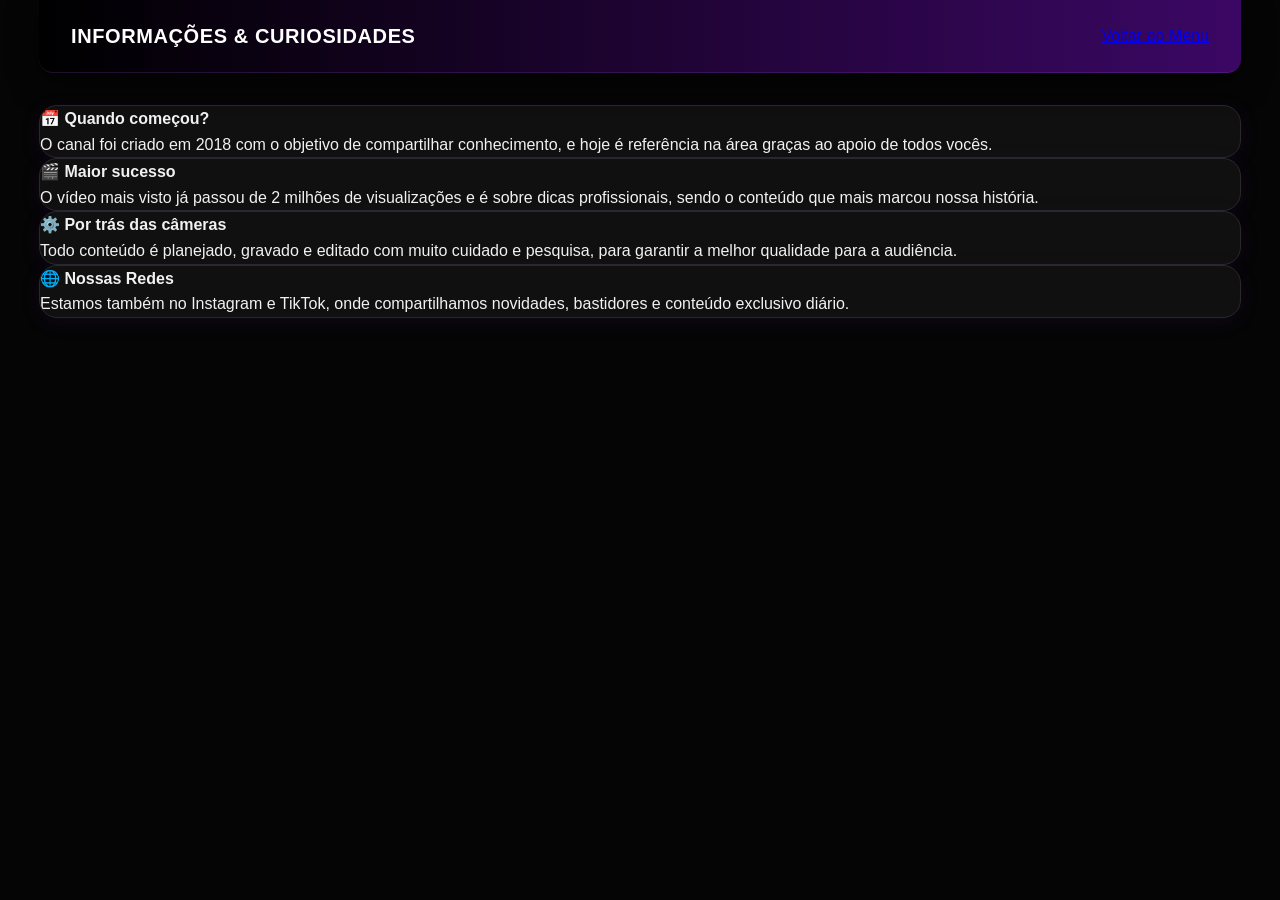
<file: curiosidades.html>
<!DOCTYPE html>
<html lang="pt-BR">
<head>
    <meta charset="UTF-8">
    <meta name="viewport" content="width=device-width, initial-scale=1.0">
    <title>Curiosidades | Canal</title>
    <link rel="stylesheet" href="style.css">
</head>
<body>
    <div class="bg-flower flower-top-right"></div>
    <div class="bg-flower flower-bottom-left"></div>

    <div class="page-wrapper">
        <header class="top-bar">
            <div class="top-bar-content">
                <h2>INFORMAÇÕES & CURIOSIDADES</h2>
                <a href="menu.html" class="btn btn-outline">Voltar ao Menu</a>
            </div>
        </header>

        <main class="main-content">
            <div class="grid-curiosidades">
                <div class="card-container">
                    <div class="card-body">
                        <h4>📅 Quando começou?</h4>
                        <p>O canal foi criado em 2018 com o objetivo de compartilhar conhecimento, e hoje é referência na área graças ao apoio de todos vocês.</p>
                    </div>
                </div>
                <div class="card-container">
                    <div class="card-body">
                        <h4>🎬 Maior sucesso</h4>
                        <p>O vídeo mais visto já passou de 2 milhões de visualizações e é sobre dicas profissionais, sendo o conteúdo que mais marcou nossa história.</p>
                    </div>
                </div>
                <div class="card-container">
                    <div class="card-body">
                        <h4>⚙️ Por trás das câmeras</h4>
                        <p>Todo conteúdo é planejado, gravado e editado com muito cuidado e pesquisa, para garantir a melhor qualidade para a audiência.</p>
                    </div>
                </div>
                <div class="card-container">
                    <div class="card-body">
                        <h4>🌐 Nossas Redes</h4>
                        <p>Estamos também no Instagram e TikTok, onde compartilhamos novidades, bastidores e conteúdo exclusivo diário.</p>
                    </div>
                </div>
            </div>
        </main>
    </div>
</body>
</html>
</file>
<file: style.css>
/* =============================================
   RESET E CONFIGURAÇÕES GERAIS
============================================= */
* {
    margin: 0;
    padding: 0;
    box-sizing: border-box;
    font-family: 'Inter', 'Segoe UI', 'Roboto', Arial, sans-serif;
}

:root {
    /* PALETA DE CORES - PRETO | ROXO | BRANCO */
    --preto-puro: #000000;
    --preto-fundo: #050505;
    --preto-card: #101010;
    --preto-claro: #1A1A1A;
    --preto-borda: #292929;
    --roxo-escuro: #3B0764;
    --roxo-principal: #5A189A;
    --roxo-medio: #7B2CBF;
    --roxo-claro: #9D4EDD;
    --roxo-brilho: #C77DFF;
    --branco-puro: #FFFFFF;
    --branco-suave: #F1F1F1;
    --cinza-texto: #CCCCCC;
    --cinza-secundario: #999999;

    /* SOMBRAS E EFEITOS */
    --sombra-suave: 0 2px 10px rgba(0, 0, 0, 0.5);
    --sombra-media: 0 4px 20px rgba(90, 24, 154, 0.12);
    --sombra-forte: 0 8px 30px rgba(0, 0, 0, 0.6);
    --borda-padrao: 1px solid var(--preto-borda);
    --borda-roxa: 1px solid rgba(157, 78, 221, 0.2);
}

body {
    background-color: var(--preto-fundo);
    color: var(--branco-suave);
    line-height: 1.6;
    min-height: 100vh;
    position: relative;
    overflow-x: hidden;
}

/* =============================================
   ELEMENTOS DECORATIVOS - FLORES INTEGRADAS
============================================= */
.bg-flower {
    position: absolute;
    background-size: 320px;
    background-repeat: no-repeat;
    opacity: 0.035; /* Quase invisível, apenas textura */
    z-index: 0;
    pointer-events: none;
    filter: brightness(0) invert(1) sepia(1) hue-rotate(245deg) saturate(3);
}

.flower-top-left     { background-image: url('https://cdn-icons-png.flaticon.com/512/3201/3201458.png'); width: 320px; height: 320px; top: 40px; left: 40px; }
.flower-bottom-right { background-image: url('https://cdn-icons-png.flaticon.com/512/1164/1164233.png'); width: 360px; height: 360px; bottom: 40px; right: 40px; }
.flower-top-right    { background-image: url('https://cdn-icons-png.flaticon.com/512/1296/1296888.png'); width: 290px; height: 290px; top: 60px; right: 60px; }
.flower-bottom-left  { background-image: url('https://cdn-icons-png.flaticon.com/512/3162/3162338.png'); width: 330px; height: 330px; bottom: 60px; left: 60px; }
.flower-middle-right { background-image: url('https://cdn-icons-png.flaticon.com/512/1985/1985794.png'); width: 260px; height: 260px; top: 45%; right: 30px; }

/* =============================================
   ESTRUTURA PRINCIPAL
============================================= */
.page-wrapper {
    position: relative;
    z-index: 1;
    max-width: 1250px;
    margin: 0 auto;
    padding: 0 24px;
}

/* Barra Superior */
.top-bar {
    background: linear-gradient(90deg, var(--preto-puro) 0%, var(--roxo-escuro) 100%);
    padding: 20px 32px;
    border-radius: 0 0 14px 14px;
    box-shadow: var(--sombra-forte);
    margin-bottom: 32px;
    position: sticky;
    top: 0;
    z-index: 100;
    border-bottom: var(--borda-roxa);
}

.top-bar-content {
    display: flex;
    justify-content: space-between;
    align-items: center;
    flex-wrap: wrap;
    gap: 16px;
}

.top-bar-content h2 {
    font-size: 20px;
    font-weight: 700;
    letter-spacing: 0.6px;
    color: var(--branco-puro);
}

.top-bar-actions {
    display: flex;
    gap: 14px;
}

/* Conteúdo Principal */
.main-content {
    display: flex;
    flex-direction: column;
    gap: 32px;
    padding-bottom: 60px;
}

/* =============================================
   COMPONENTES - CARDS E CAIXAS
============================================= */
.card-container {
    background-color: var(--preto-card);
    border-radius: 18px;
    border: var(--borda-padrao);
    box-shadow: var(--sombra-media);
    overflow: hidden;
    transition: transform 0.3s ease, box-shadow 0.3s ease;
}

.card-container:hover {
    transform: translateY(-3px);
    box-shadow: 0 8px 28px rgba(90, 24, 154, 0.18);
    border-color: rgba(157, 78, 221, 0.25);
}

.card-header {
    background-color: var(--preto-claro);
    padding: 24px 30px;
    border-bottom: var(--borda-padrao);
    display: flex;
    justify-content: space-between;
    align-items: center
</file>
